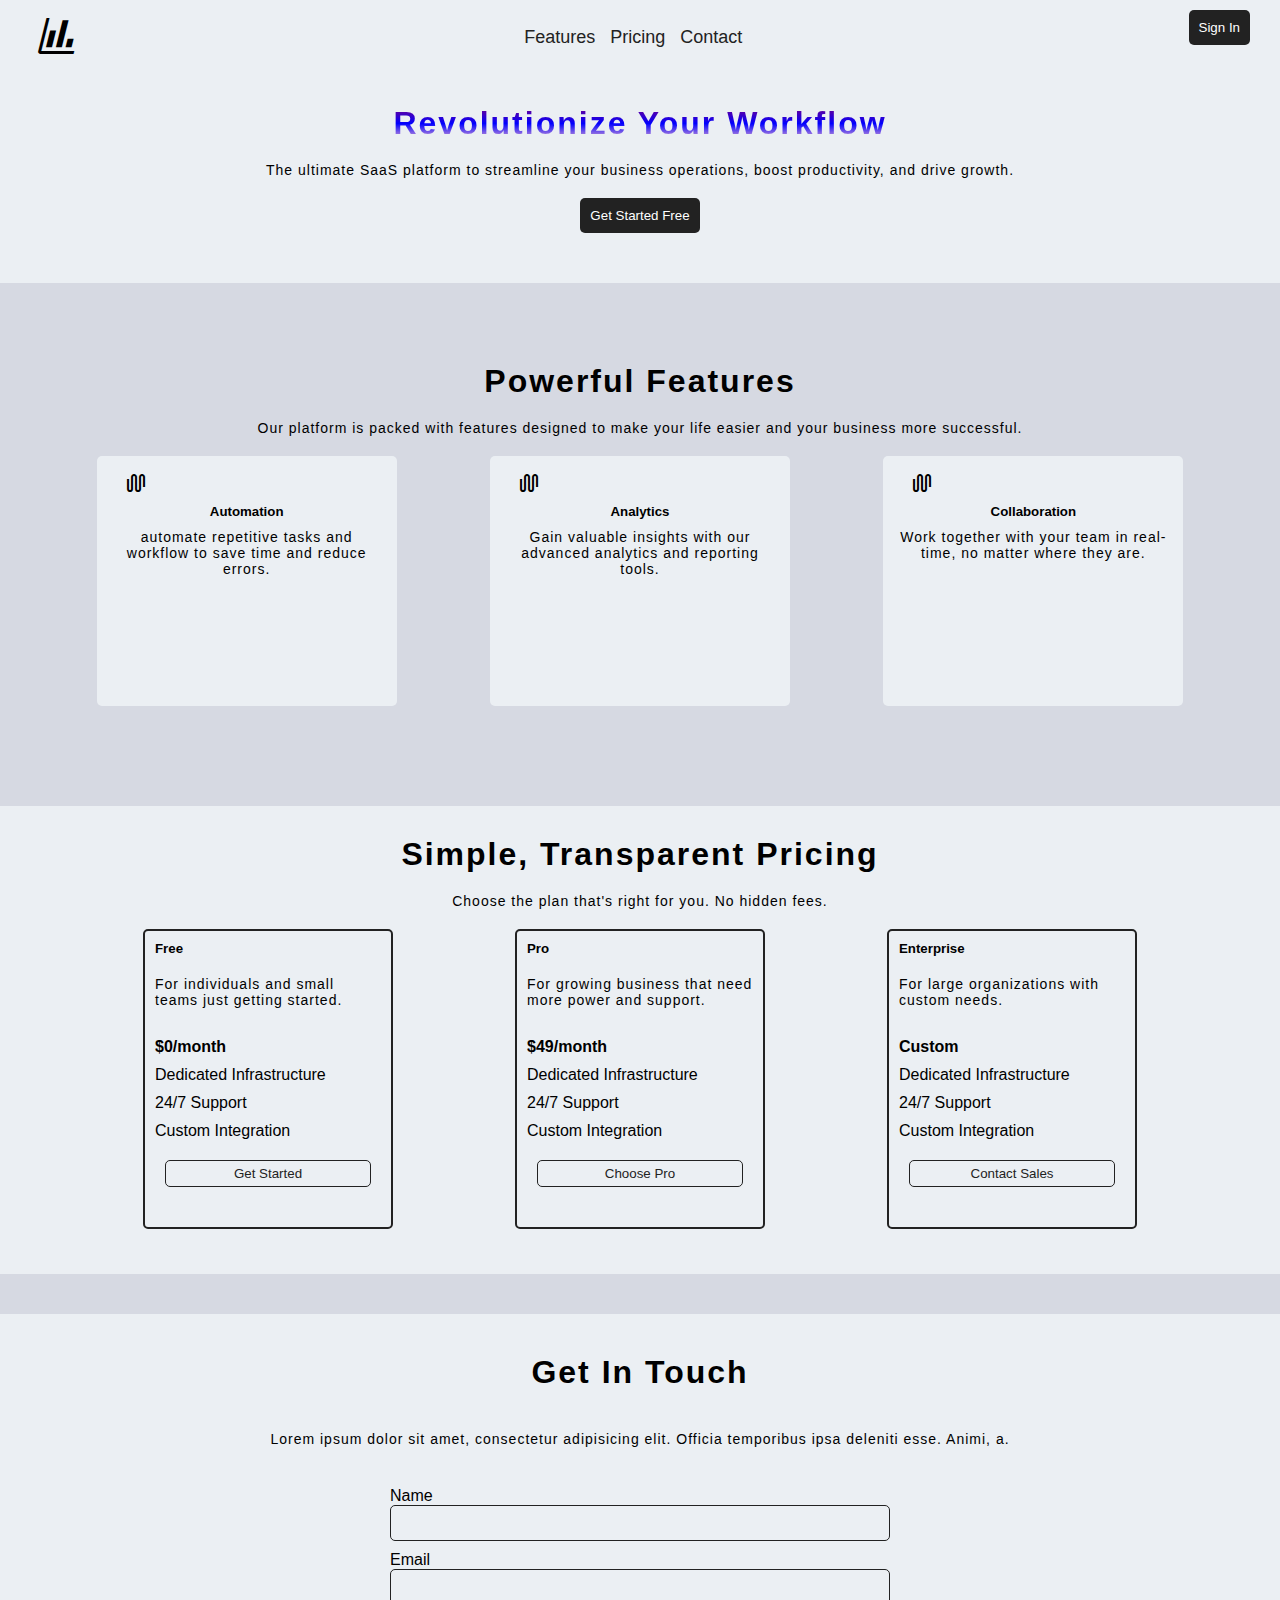
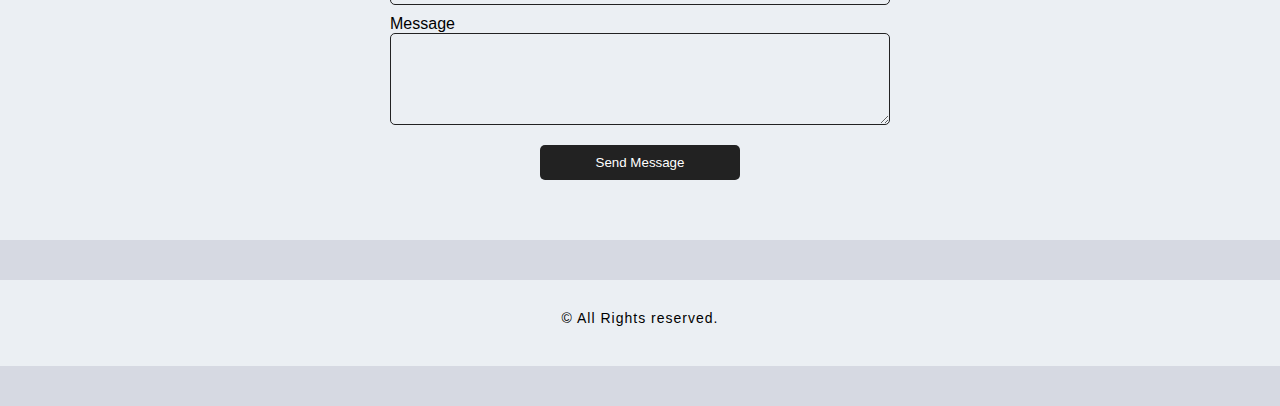
<file: index.html>
<!DOCTYPE html>
<html lang="en">
<head>
    <meta charset="UTF-8">
    <meta name="viewport" content="width=device-width, initial-scale=1.0">
    <title>Landing page</title>
    <link rel="stylesheet" href="style.css">
    <link rel="stylesheet" href="https://fonts.googleapis.com/css2?family=Material+Symbols+Outlined" />
</head>
<body>
    <header = id="header">
        <div class="logo"><span class="material-symbols-outlined">
            finance
            </span></div>
        <ul>
            <li><a href="#features">Features</a></li>
            <li><a href="#pricing">Pricing</a></li>
            <li><a href="#contact">Contact</a></li>
        </ul>
        <button><a href="signin.html">Sign In</a></button>
    </header>
    <div class="home">
        <h1>Revolutionize Your Workflow</h1>
        <p>The ultimate SaaS platform to streamline your business operations, boost productivity, and drive growth.</p>
        <button id="getStarted"><a href="#free">Get Started Free</a></button>
    </div>
    <div id="features">
        <h1>Powerful Features</h1>
        <p>Our platform is packed with features designed to make your life easier and your business more successful.</p>
        <div class="cards">
            <div class="card">
                <div class="icon"><span class="material-symbols-outlined">
                    nest_true_radiant
                    </span></div>
                <br>
                <h5>Automation</h5>
                <p>automate repetitive tasks and workflow to save time and reduce errors.</p>
            </div>
            <div class="card">
                <div class="icon"><span class="material-symbols-outlined">
                    nest_true_radiant
                    </span></div>
                <br>
                <h5>Analytics</h5>
                <p>Gain valuable insights with our advanced analytics and reporting tools.</p>
            </div>
            <div class="card">
                <div class="icon"><span class="material-symbols-outlined">
                    nest_true_radiant
                    </span></div>
                <br>
                <h5>Collaboration</h5>
                <p>Work together with your team in real-time, no matter where they are.</p>
            </div>
        </div>
    </div>
    <div id="pricing">
        <h1>Simple, Transparent Pricing</h1>
        <p class="pricingP">Choose the plan that's right for you. No hidden fees.</p>
        <div class="priceCards">
            <div class="card1">
                <h5>Free</h5>
                <p>For individuals and small teams just getting started.</p>
                <h4>$0<span>/month</span></h4>
                <li>Dedicated Infrastructure</li>
                <li>24/7 Support</li>
                <li>Custom Integration</li>
                <button id="free">Get Started</button>
            </div>
            <div class="card1">
                <h5>Pro</h5>
                <p>For growing business that need more power and support.</p>
                <h4>$49<span>/month</span></h4>
                <li>Dedicated Infrastructure</li>
                <li>24/7 Support</li>
                <li>Custom Integration</li>
                <button>Choose Pro</button>
            </div>
            <div class="card1">
                <h5>Enterprise</h5>
                <p>For large organizations with custom needs.</p>
                <h4>Custom</h4>
                <li>Dedicated Infrastructure</li>
                <li>24/7 Support</li>
                <li>Custom Integration</li>
                <button>Contact Sales</button>
            </div>
        </div>
    </div>
    <div id="contact">
        <h1>Get In Touch</h1>
        <p>Lorem ipsum dolor sit amet, consectetur adipisicing elit. Officia temporibus ipsa deleniti esse. Animi, a.</p>
        <form id="submit">
            <label for="name">Name</label>
            <input type="text" name="" id="name" required>
            <label for="email">Email</label>
            <input type="email" name="" id="email" required>
            <label for="message">Message</label>
            <textarea type="text" name="" id="message" rows="5" aria-colspan="true" required></textarea>
            <button id="send" type="submit">Send Message</button>
        </form>
    </div>
    <footer>
        <p>&copy; All Rights reserved.</p>
    </footer>
    <script src="script.js"></script>
</body>
</html>
</file>
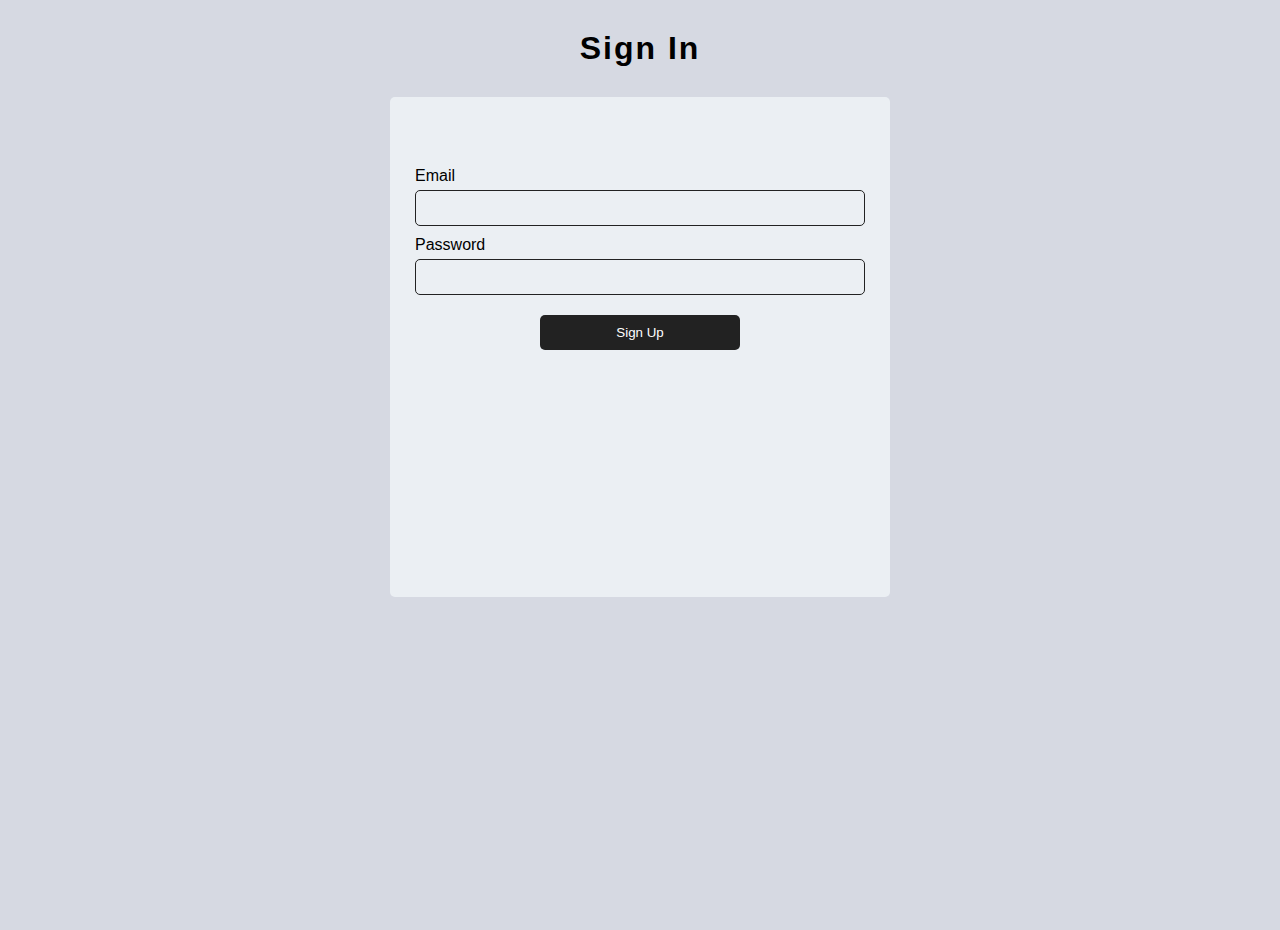
<file: signin.html>
<!DOCTYPE html>
<html lang="en">
<head>
    <meta charset="UTF-8">
    <meta name="viewport" content="width=device-width, initial-scale=1.0">
    <link rel="stylesheet" href="style.css">
    <title>Sign In</title>
    <style>
        form{
            width: 500px;
            height: 500px;
            padding: 25px;
            padding-top: 60px;
            margin: 15px auto;
            background: rgb(235, 239, 243);
            border-radius: 5px;
            align-items: start;
        }
        h1{
            text-align: center;
            margin: 30px;
        }
        label{
            margin-bottom: 5px;
        }
        input{
            width: 100%;
        }
        @media screen and (max-width:550px) {
            form{
                width: 300px;
                height: 400px;
            }
            #send{
                width: 120px;
            }
            #emailText,
            #passwordText{
                color: red;
            }
        }
    </style>
</head>
<body>
    <h1>Sign In</h1>
    <form id="submit" novalidate>
        <label for="email">Email</label>
        <input type="email" name="" id="email" required>
        <small id="emailText"></small>
        <label for="password">Password</label>
        <input type="password" name="" id="password" required>
        <small id="passwordText"></small>
        <button id="send" type="submit">Sign Up</button>
    </form>
    <script>
        const form = document.getElementById("submit");
        const email = document.getElementById("email");
        const emailText = document.getElementById("emailText");
        const password = document.getElementById("password");
        const passwordText = document.getElementById("passwordText");
        const button = document.getElementById("send");

        function formSubmit(event){
            event.preventDefault();
            let valid = true;
            if(!email.value.includes("@") || !email.value.includes(".")){
                valid = false;
                emailText.textContent = "Invalid Email Address.";
            }
            else{
                emailText.textContent = " ";
            }
            if(password.value.length < 6){
                valid = false;
                passwordText.textContent = "Password should be at least 6 characters.";
            }
            else{
                passwordText.textContent = " "
            }
            if(valid){
                form.reset();
            }
        }
        button.onclick = formSubmit;
    </script>
</body>
</html>
</file>
<file: style.css>
*{
    margin: 0;
    padding: 0;
    box-sizing: border-box;
    font-family: 'Segoe UI', Tahoma, Geneva, Verdana, sans-serif;
}
html{
    -webkit-text-size-adjust: 100%;
}
body{
    min-height: 100vh;
    background-color: rgba(212, 215, 225, 0.951);
}
header{
    background: rgb(235, 239, 243);
    display: flex;
    justify-content: space-between;
    align-items: center;
    padding: 10px 30px;
    position: relative;
    width: 100%;
    transition: position 0.3s ease;
}
.logo span{
    font-size: 48px;
    font-style: italic;
    cursor: pointer;
}
ul{
    display: flex;
    list-style-type: none;
    gap: 15px;
}
ul a:hover{
    text-decoration: underline;
}
ul a{
    text-decoration: none;
    color: #222;
    font-size: 18px;
}
.home{
    padding: 30px;
    text-align: center;
    background: rgb(235, 239, 243);
}
.home h1{
    background: linear-gradient(purple, blue, pink);
    -webkit-background-clip: text;
    -webkit-text-fill-color: transparent;
}
h1{
    margin-bottom: 20px;
font-size: 32px;
letter-spacing: 2px;
}
body p{
    font-size: 14px;
    letter-spacing: 1px;
    margin: 10px 0 20px;
}
button{
    margin: 0 0 20px;
    background: #222;
    color: #fff;
    border: none;
    padding: 10px;
    border-radius: 5px;
}
button a{
    text-decoration: none;
    color: #fff;
}
button:hover{
    background: #fff;
    color: #222;
}
button:hover a{
    color: #222;
}
#features{
    text-align: center;
    padding: 40px;
    margin: 40px 0;
}
.cards{
    display: grid;
    gap: 20px;
    margin: 20px;
    justify-items: center;
    grid-template-columns: repeat(auto-fit, minmax(300px, 1fr));
}
.card{
    background: rgb(235, 239, 243);
    padding: 15px;
    border-radius: 5px;
    width: 300px;
    height: 250px;
}
.icon{
    font-family: cursive;
    font-size: 16px;
    float: left;
    margin-left: 12px;
    font-weight: bold;
}
.card h5{
    margin-top: 15px;
}
#pricing{
    background: rgb(235, 239, 243);
    padding: 30px;
    text-align: center;
    margin: 40px 0;
}
.priceCards{
    display: flex;
    flex-wrap: wrap;
    gap: 10%;
    justify-content: center;
}
.card1{
    border: 2px solid #222;
    border-radius: 5px;
    width: 250px;
    height: 300px;
    display: flex;flex-direction: column;
    gap: 10px;
    padding: 10px;
    text-align: start;
    margin-bottom: 15px;
}
.card1 li{
list-style: none;
}
.card1 button{
    background: transparent;
    color: #222;
    margin: 10px;
    padding: 5px;
    border: 1px solid #222;
}
.card1 button:hover,
.card1 button:active{
    background: #000;
    color: #fff;
}
#contact{
    margin: 40px 0;
    background: rgb(235, 239, 243);
    padding: 40px;
    width: 100%;
    display: flex;
    flex-direction: column;
    align-items: center;
    gap: 10px;
}
form{
    display: flex;
    flex-direction: column;
    width: 500px;
}
label{
    margin-top: 10px;
}
input{
    background: transparent;
    border: 1px solid #222;
    border-radius: 5px;
    padding: 10px;
    font-size: 12px;
}
#message{
    padding: 10px;
    background: transparent;
    border: 1px solid #222;
    border-radius: 5px;
    font-size: 12px;
}
form button{
    width: 200px;
    margin: 20px auto;
}
footer{
    text-align: center;
    padding: 20px;
    margin: 40px 0;
    background: rgb(235, 239, 243);
}

@media screen and (max-width:550px) {
    header{
        justify-content: center;
        gap: 40px;
        padding: 10px 15px;
    }
    header .logo span{
        font-size: 25px;
    }
    header button{
        margin: 5px 0;
        padding: 5px;
    }
    header button a{
        font-size: 12px;
    }
    ul a{
        font-size: 12px;
    }
    h1{
        font-size: 25px;
    }
    #features{
        padding: 0 15px;
    }
    #pricing .card1{
        width: 45%;
        height: auto;
        padding: 7px;
    }
.card1 p{
    margin: 0;
    font-size: 10px;
}
.card1 li{
    font-size: 8px;
    line-height: 3px;
}
.card1 h4{
    font-size: 10px;
}
.card1 button{
    font-size: 10px;
    margin: 5px;
}
    form{
        width: 300px;
    }
    label{
        font-size: 12px;
    }
    .cards{
        margin: 20px 0;
        gap: 20px;
        grid-template-columns: repeat(2, 1fr);
    }
    .cards .card{
        width: 125px;
        height: 180px;
        margin: 0 auto;
    }
    .card:last-child{
        grid-column: span 2;
    }
    .cards .card .icon{
        margin-left: 0;
    }
    body p{
        font-size: 10px;
    }
}
</file>
